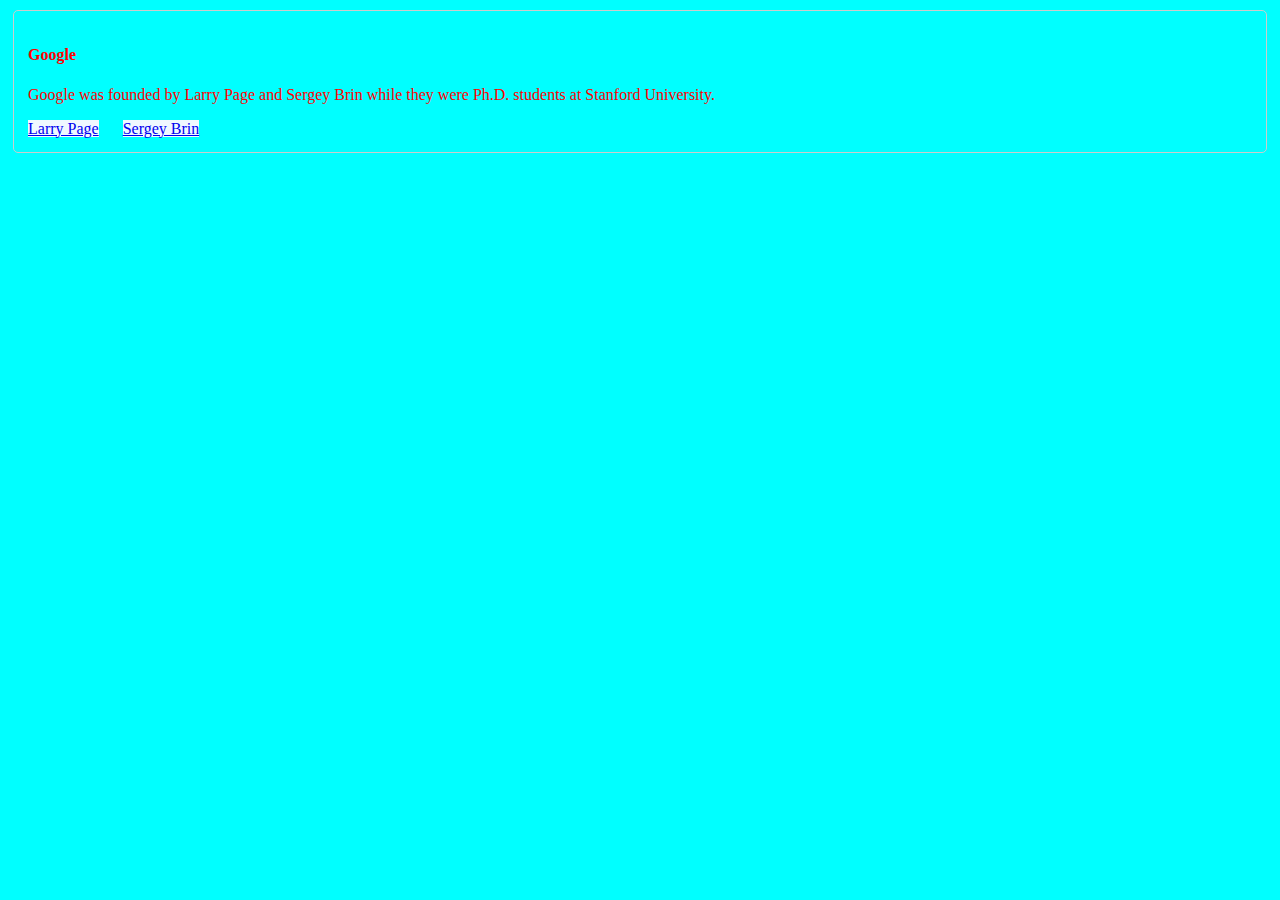
<file: index.html>
<!DOCTYPE html>
<html lang="en">
<head>
    <meta charset="UTF-8">
    <meta http-equiv="X-UA-Compatible" content="IE=edge">
    <meta name="viewport" content="width=device-width, initial-scale=1.0">
    <title>exercise</title>
    <link rel="stylesheet" href="./index.css">
</head>
<body>
    <style>
        h4 {
      
        }
        p {
      
        }
        .links {
          margin-right: 20px;
          background-color: aliceblue;
      
        }
        .fullCard {
          border: 1px solid #ccc;
          border-radius: 5px;
          margin: 10px 5px;
          padding: 4px;
        }
        .cardContent {
          padding: 10px;
        }
      </style>
      <div class="fullCard">
        <div class="cardContent">
          <div class="cardText">
            <h4>Google</h4>
            <p>Google was founded by Larry Page and Sergey Brin while they were Ph.D. students at Stanford University.</p>
          </div>
          <div class="cardLinks">
            <a href="https://en.wikipedia.org/wiki/Larry_Page" target="_blank" class="links">Larry Page</a>
            <a href="https://en.wikipedia.org/wiki/Sergey_Brin" target="_blank" class="links">Sergey Brin</a>
          </div>
        </div>
      </div>
</body>
</html>
</file>
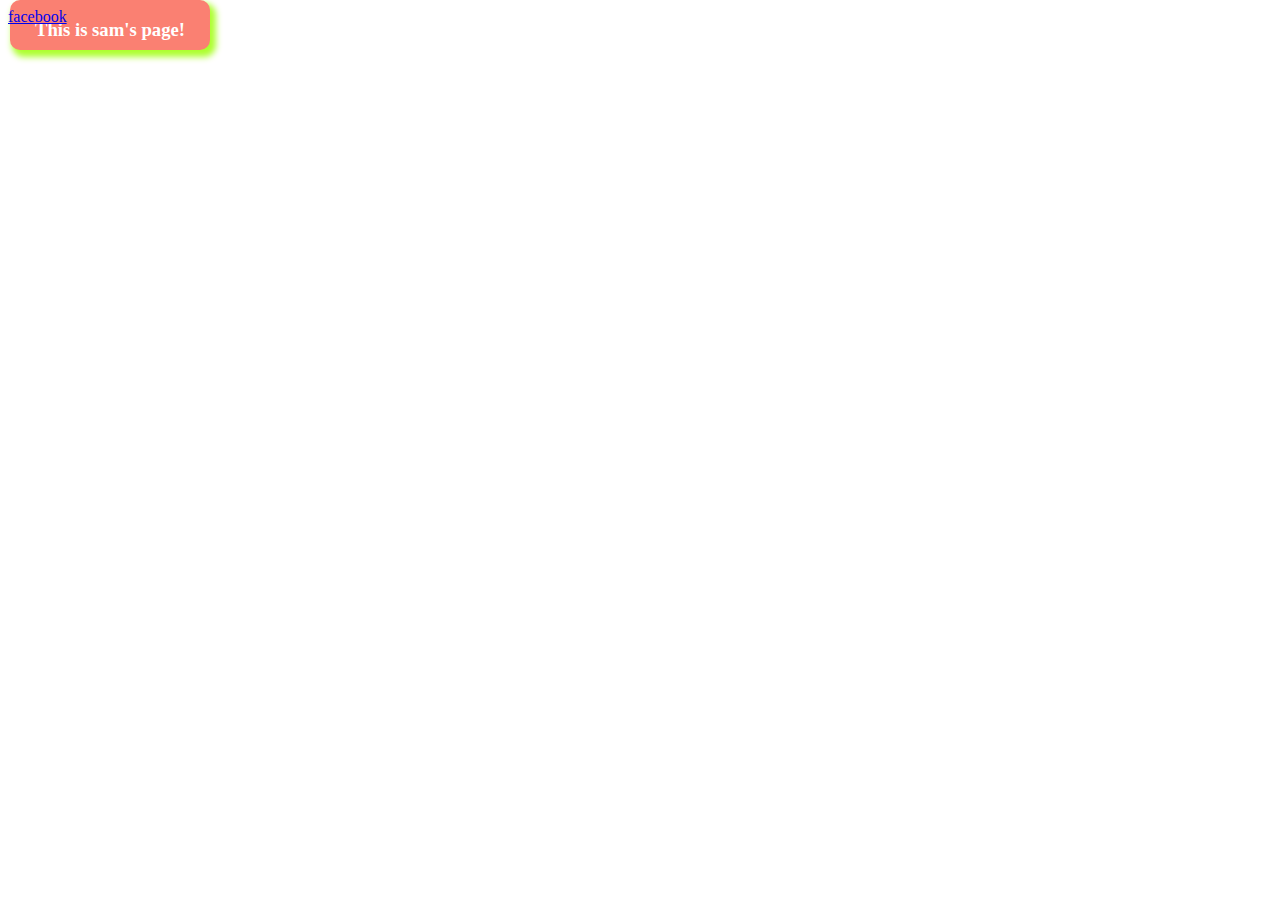
<file: animation.html>
<!DOCTYPE html>
<html lang="en">
<head>
    <meta charset="UTF-8">
    <meta http-equiv="X-UA-Compatible" content="IE=edge">
    <meta name="viewport" content="width=device-width, initial-scale=1.0">
    <title>animation</title>
</head>
<style>
    div{
        width: 200px;
        height: 50px;
        background-color: salmon;
        color: white;
        text-align: center;
        border-radius: 10px;
        position: absolute;
          
          top: 0;
          right: 0;
          bottom: 0;
          left: 10px;

          transform: rotate(0deg);
          z-index: -1;
          animation-duration: 5s;
          animation-name: wave;
          animation-iteration-count: infinite;
          transform-origin:10% 0%;
          animation-timing-function: linear;

          box-shadow: 4px 5px 6px 2px greenyellow;
        
    }
    @keyframes wave {
            60% {
              transform: rotate(0deg);
            }
            10% {
              transform: rotate(30deg);
            }
            30% {
              transform: rotate(110deg);
            }
            40% {
              transform: rotate(130deg);
            }
          } 
    h3{
        padding: 0px;
    }
.box{
    position: absolute;
    text-align: center;
}
</style>
<body>
    <a href="https://facebook.com">facebook</a>
    <div class="box">
        <h3>This is sam's page!</h3>
    </div>
</body>
</html>
</file>
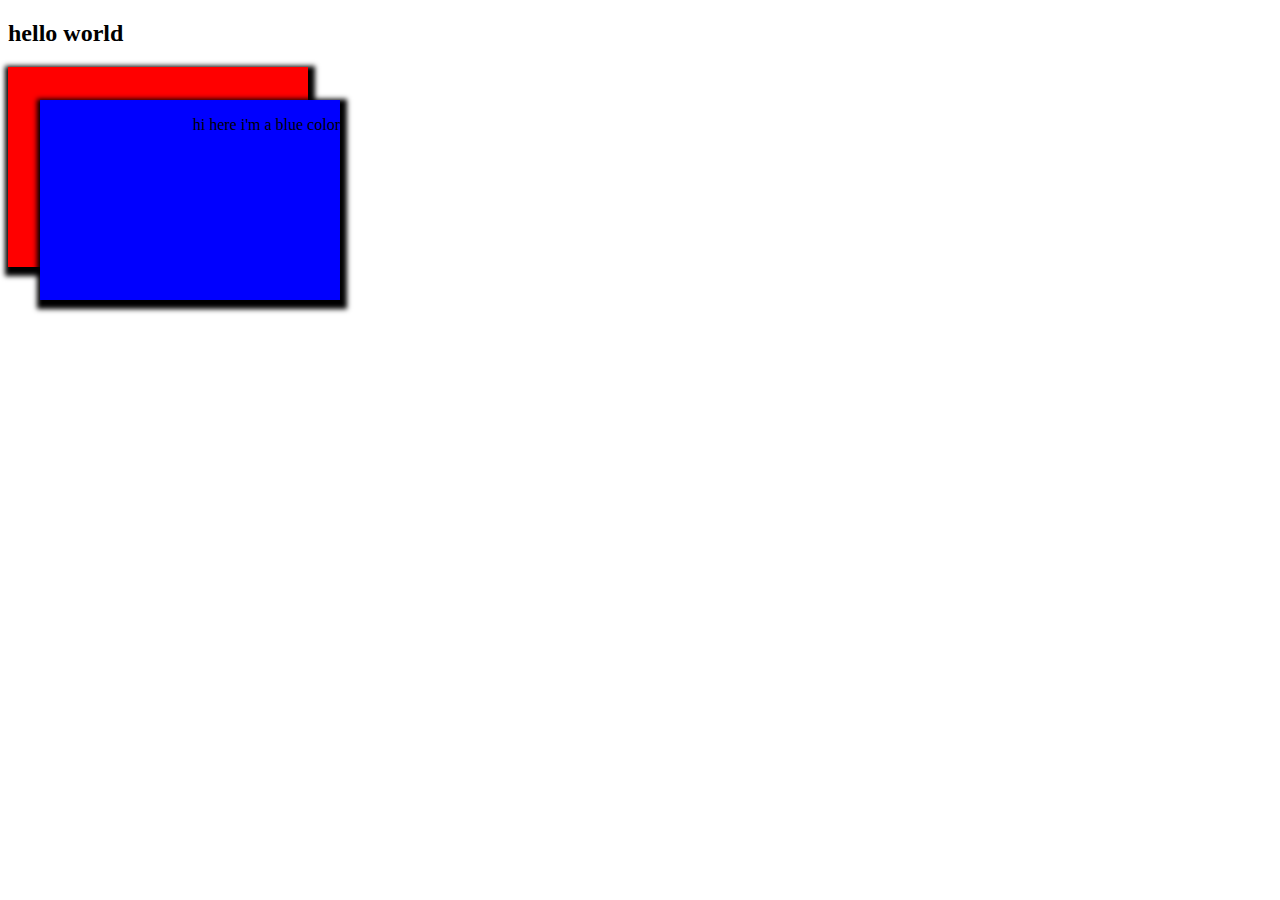
<file: box.html>
<!DOCTYPE html>
<html lang="en">
<head>
    <meta charset="UTF-8">
    <meta http-equiv="X-UA-Compatible" content="IE=edge">
    <meta name="viewport" content="width=device-width, initial-scale=1.0">
    <title>box</title>
    <style>
        div{
            width: 300px;
            height: 200px;
            margin-top: 20px;
            box-shadow: 2px 4px 5px 5px;
        }
        .box1{
            background-color: red;
            position: relative;
        }
        .box2{
            background-color: blue;
    position: absolute;
    left: 40px;
    top: 80px;
    z-index: 1;
        }
        p{
           float: right;
        }
    </style>
</head>
<body>
    <header>
        <h2>hello world </h2>
    </header>
    <main>
        <div class="box1">
        </div>
        <div class="box2">

            <p>hi here i'm a blue color</p>
        </div>
    </main>
</body>
</html>
</file>
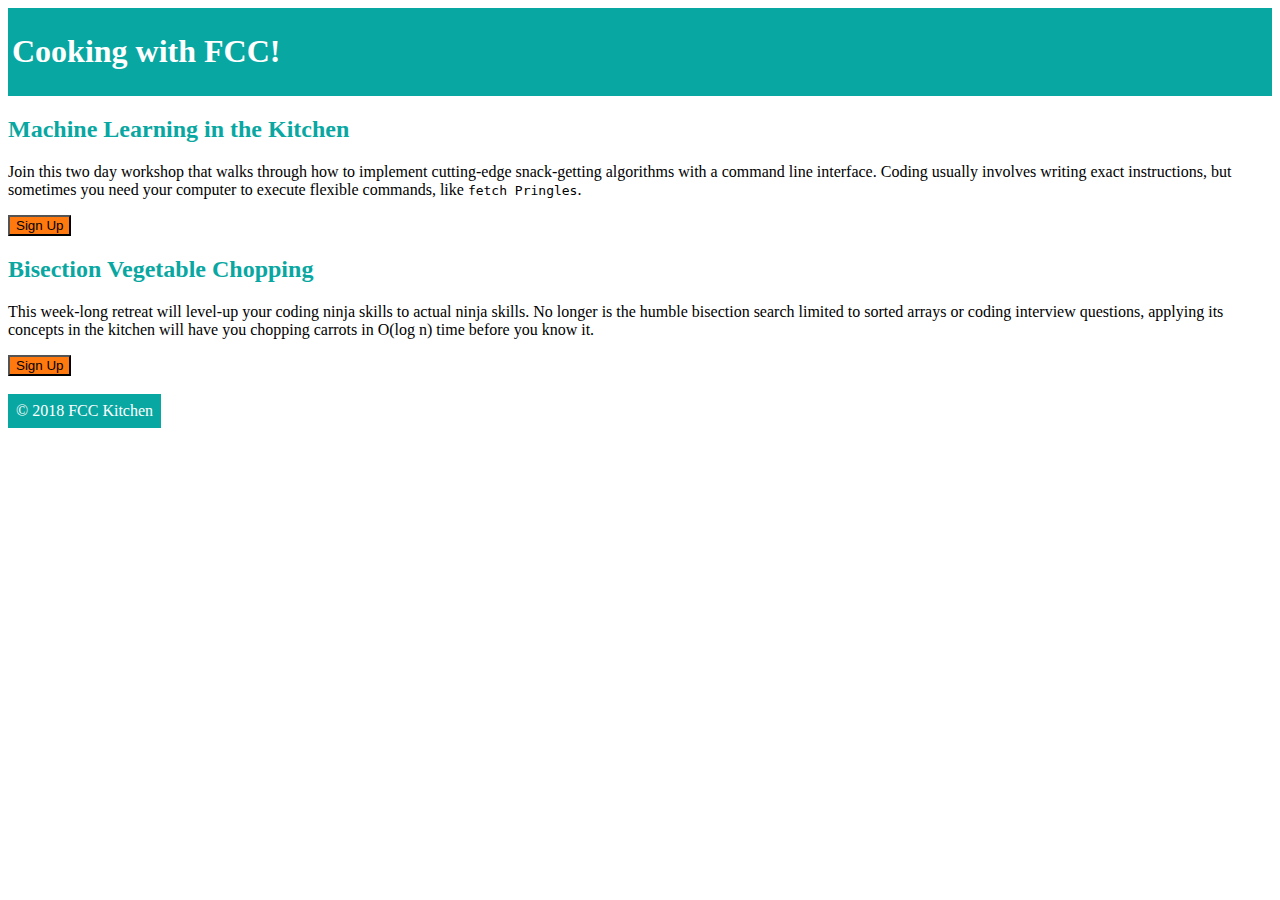
<file: footer.html>
<!DOCTYPE html>
<html lang="en">
<head>
    <meta charset="UTF-8">
    <meta http-equiv="X-UA-Compatible" content="IE=edge">
    <meta name="viewport" content="width=device-width, initial-scale=1.0">
    <title>Document</title>
</head>
<body>
    <style>
        body {
          background-color: white;
        }
        header {
          background-color: #09A7A1;
          color: white;
          padding: 0.25em;
        }
        h2 {
          color: #09A7A1;
        }
        button {
          background-color: #FF790E;
        }
        footer {
          background-color: #09A7A1;
          color: white;
          padding: 0.5em;
          position:fixed;
        }
      </style>
      <header>
        <h1>Cooking with FCC!</h1>
      </header>
      <main>
        <article>
          <h2>Machine Learning in the Kitchen</h2>
          <p>Join this two day workshop that walks through how to implement cutting-edge snack-getting algorithms with a command line interface. Coding usually involves writing exact instructions, but sometimes you need your computer to execute flexible commands, like <code>fetch Pringles</code>.</p>
          <button>Sign Up</button>
        </article>
        <article>
          <h2>Bisection Vegetable Chopping</h2>
          <p>This week-long retreat will level-up your coding ninja skills to actual ninja skills. No longer is the humble bisection search limited to sorted arrays or coding interview questions, applying its concepts in the kitchen will have you chopping carrots in O(log n) time before you know it.</p>
          <button>Sign Up</button>
        </article>
      </main>
      <br>
      <footer>&copy; 2018 FCC Kitchen</footer>
</body>
</html>
</file>
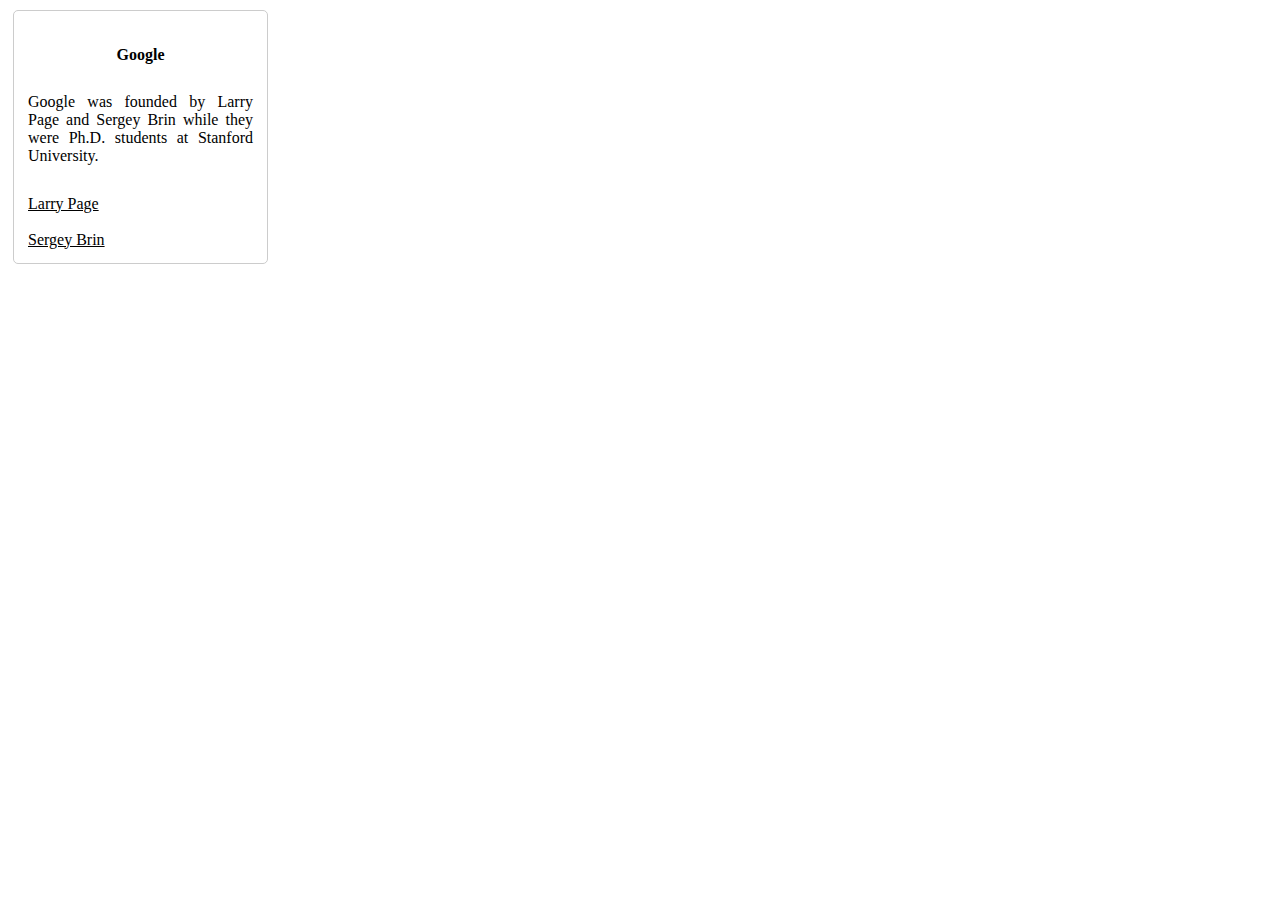
<file: index2.html>
<!DOCTYPE html>
<html lang="en">
<head>
    <meta charset="UTF-8">
    <meta http-equiv="X-UA-Compatible" content="IE=edge">
    <meta name="viewport" content="width=device-width, initial-scale=1.0">
    <title>Document</title>
</head>
<body>
    <style>
        h4 {
          text-align: center;
          height: 25px;
        }
        p {
          text-align: justify;
        }
        .links {
          text-align: left;
          color: black;
        }
        .fullCard {
          width: 245px;
          border: 1px solid #ccc;
          border-radius: 5px;
          margin: 10px 5px;
          padding: 4px;
        }
        .cardContent {
          padding: 10px;
        }
        .cardText {
          margin-bottom: 30px;
        }
      </style>
      <div class="fullCard">
        <div class="cardContent">
          <div class="cardText">
            <h4>Google</h4>
            <p>Google was founded by Larry Page and Sergey Brin while they were Ph.D. students at Stanford University.</p>
          </div>
          <div class="cardLinks">
            <a href="https://en.wikipedia.org/wiki/Larry_Page" target="_blank" class="links">Larry Page</a><br><br>
            <a href="https://en.wikipedia.org/wiki/Sergey_Brin" target="_blank" class="links">Sergey Brin</a>
          </div>
        </div>
      </div>
</body>
</html>
</file>
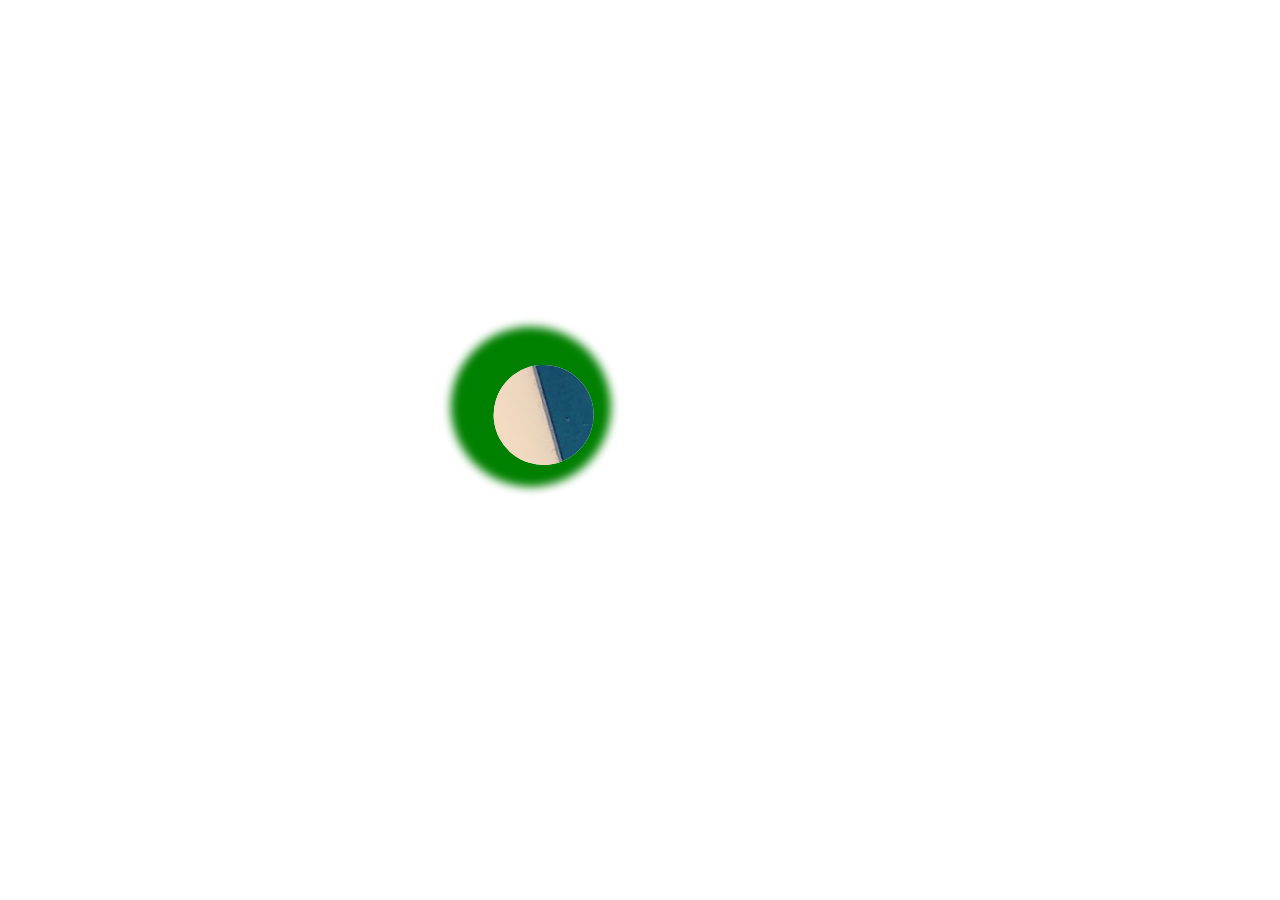
<file: luna.html>
<!DOCTYPE html>
<html lang="en">
<head>
    <meta charset="UTF-8">
    <meta http-equiv="X-UA-Compatible" content="IE=edge">
    <meta name="viewport" content="width=device-width, initial-scale=1.0">
    <title>Document</title>
</head>
<body>
    <style>
        .center {
          position: absolute;
          margin:  auto;
          top: 0;
          right: 0;
          bottom: 0;
          left: 0;
          width: 100px;
          height: 100px;
          background-image: url(./images/Screenshot_20210420-195908_Pixomatic.jpg);
          border-radius: 50%;
          box-shadow: 2px 15px 10px 30px green;
          transform: rotate(130deg);
          z-index: -1;
          animation-duration: 1s;
          animation-name: wave;
          animation-iteration-count: infinite;
          transform-origin:10% 10%;
          animation-timing-function: linear;
        }
        @keyframes wave {
            10% {
              transform: rotate(110deg);
            }
            20% {
              transform: rotate(130deg);
            }
            30% {
              transform: rotate(110deg);
            }
            40% {
              transform: rotate(130deg);
            }
          }
      
      </style>
      <div class="center"></div> 
</body>
</html>
</file>
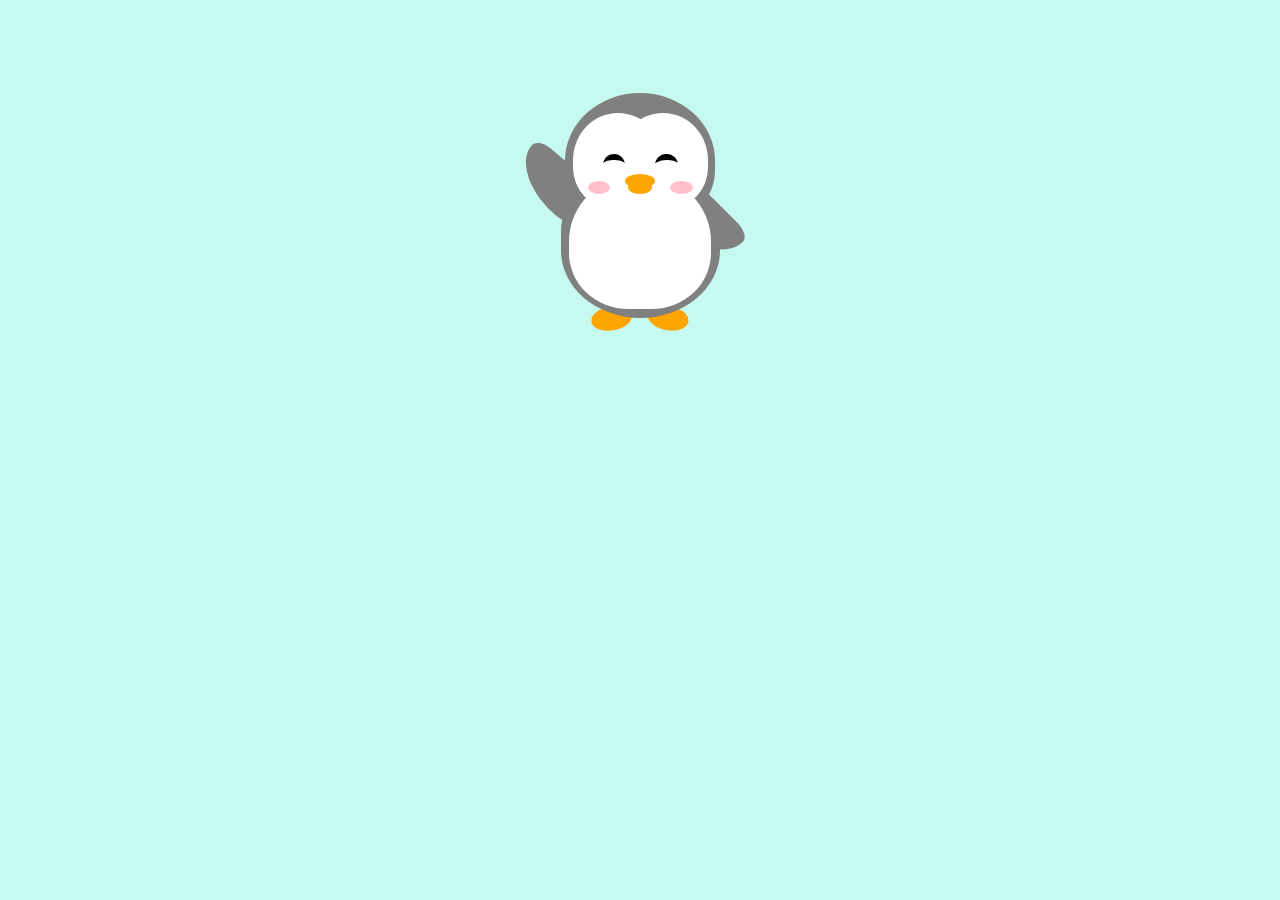
<file: penguin.html>
<!DOCTYPE html>
<html lang="en">
<head>
    <meta charset="UTF-8">
    <meta http-equiv="X-UA-Compatible" content="IE=edge">
    <meta name="viewport" content="width=device-width, initial-scale=1.0">
    <title>Document</title>
</head>
<body>
    <style>
        :root {
          --penguin-size: 300px;
          --penguin-skin: gray;
          --penguin-belly: white;
          --penguin-beak: orange;
        }
      
        @media (max-width: 350px) {
          :root {
            /* Only change code below this line */
      --penguin-size : 200px;
      --penguin-skin:black;
            /* Only change code above this line */
          }
        }
      
        .penguin {
          position: relative;
          margin: auto;
          display: block;
          margin-top: 5%;
          width: var(--penguin-size, 300px);
          height: var(--penguin-size, 300px);
        }
      
        .right-cheek {
          top: 15%;
          left: 35%;
          background: var(--penguin-belly, white);
          width: 60%;
          height: 70%;
          border-radius: 70% 70% 60% 60%;
        }
      
        .left-cheek {
          top: 15%;
          left: 5%;
          background: var(--penguin-belly, white);
          width: 60%;
          height: 70%;
          border-radius: 70% 70% 60% 60%;
        }
      
        .belly {
          top: 60%;
          left: 2.5%;
          background: var(--penguin-belly, white);
          width: 95%;
          height: 100%;
          border-radius: 120% 120% 100% 100%;
        }
      
        .penguin-top {
          top: 10%;
          left: 25%;
          background: var(--penguin-skin, gray);
          width: 50%;
          height: 45%;
          border-radius: 70% 70% 60% 60%;
        }
      
        .penguin-bottom {
          top: 40%;
          left: 23.5%;
          background: var(--penguin-skin, gray);
          width: 53%;
          height: 45%;
          border-radius: 70% 70% 100% 100%;
        }
      
        .right-hand {
          top: 5%;
          left: 25%;
          background: var(--penguin-skin, black);
          width: 30%;
          height: 60%;
          border-radius: 30% 30% 120% 30%;
          transform: rotate(130deg);
          z-index: -1;
          animation-duration: 3s;
          animation-name: wave;
          animation-iteration-count: infinite;
          transform-origin:0% 0%;
          animation-timing-function: linear;
        }
      
        @keyframes wave {
            10% {
              transform: rotate(110deg);
            }
            20% {
              transform: rotate(130deg);
            }
            30% {
              transform: rotate(110deg);
            }
            40% {
              transform: rotate(130deg);
            }
          }
      
        .left-hand {
          top: 0%;
          left: 75%;
          background: var(--penguin-skin, gray);
          width: 30%;
          height: 60%;
          border-radius: 30% 30% 30% 120%;
          transform: rotate(-45deg);
          z-index: -1;
        }
      
        .right-feet {
          top: 85%;
          left: 60%;
          background: var(--penguin-beak, orange);
          width: 15%;
          height: 30%;
          border-radius: 50% 50% 50% 50%;
          transform: rotate(-80deg);
          z-index: -2222;
        }
      
        .left-feet {
          top: 85%;
          left: 25%;
          background: var(--penguin-beak, orange);
          width: 15%;
          height: 30%;
          border-radius: 50% 50% 50% 50%;
          transform: rotate(80deg);
          z-index: -2222;
        }
      
        .right-eye {
          top: 45%;
          left: 60%;
          background: black;
          width: 15%;
          height: 17%;
          border-radius: 50%;
        }
      
        .left-eye {
          top: 45%;
          left: 25%;
          background: black;
          width: 15%;
          height: 17%;
          border-radius: 50%;
        }
      
        .sparkle {
          top: 25%;
          left:-23%;
          background: white;
          width: 150%;
          height: 100%;
          border-radius: 50%;
        }
      
        .blush-right {
          top: 65%;
          left: 15%;
          background: pink;
          width: 15%;
          height: 10%;
          border-radius: 50%;
        }
      
        .blush-left {
          top: 65%;
          left: 70%;
          background: pink;
          width: 15%;
          height: 10%;
          border-radius: 50%;
        }
      
        .beak-top {
          top: 60%;
          left: 40%;
          background: var(--penguin-beak, orange);
          width: 20%;
          height: 10%;
          border-radius: 50%;
        }
      
        .beak-bottom {
          top: 65%;
          left: 42%;
          background: var(--penguin-beak, orange);
          width: 16%;
          height: 10%;
          border-radius: 50%;
        }
      
        body {
          background:#c6faf1;
        }
      
        .penguin * {
          position: absolute;
        }
      </style>
      <div class="penguin">
        <div class="penguin-bottom">
          <div class="right-hand"></div>
          <div class="left-hand"></div>
          <div class="right-feet"></div>
          <div class="left-feet"></div>
        </div>
        <div class="penguin-top">
          <div class="right-cheek"></div>
          <div class="left-cheek"></div>
          <div class="belly"></div>
          <div class="right-eye">
            <div class="sparkle"></div>
          </div>
          <div class="left-eye">
            <div class="sparkle"></div>
          </div>
          <div class="blush-right"></div>
          <div class="blush-left"></div>
          <div class="beak-top"></div>
          <div class="beak-bottom"></div>
        </div>
      </div>
</body>
</html>
</file>
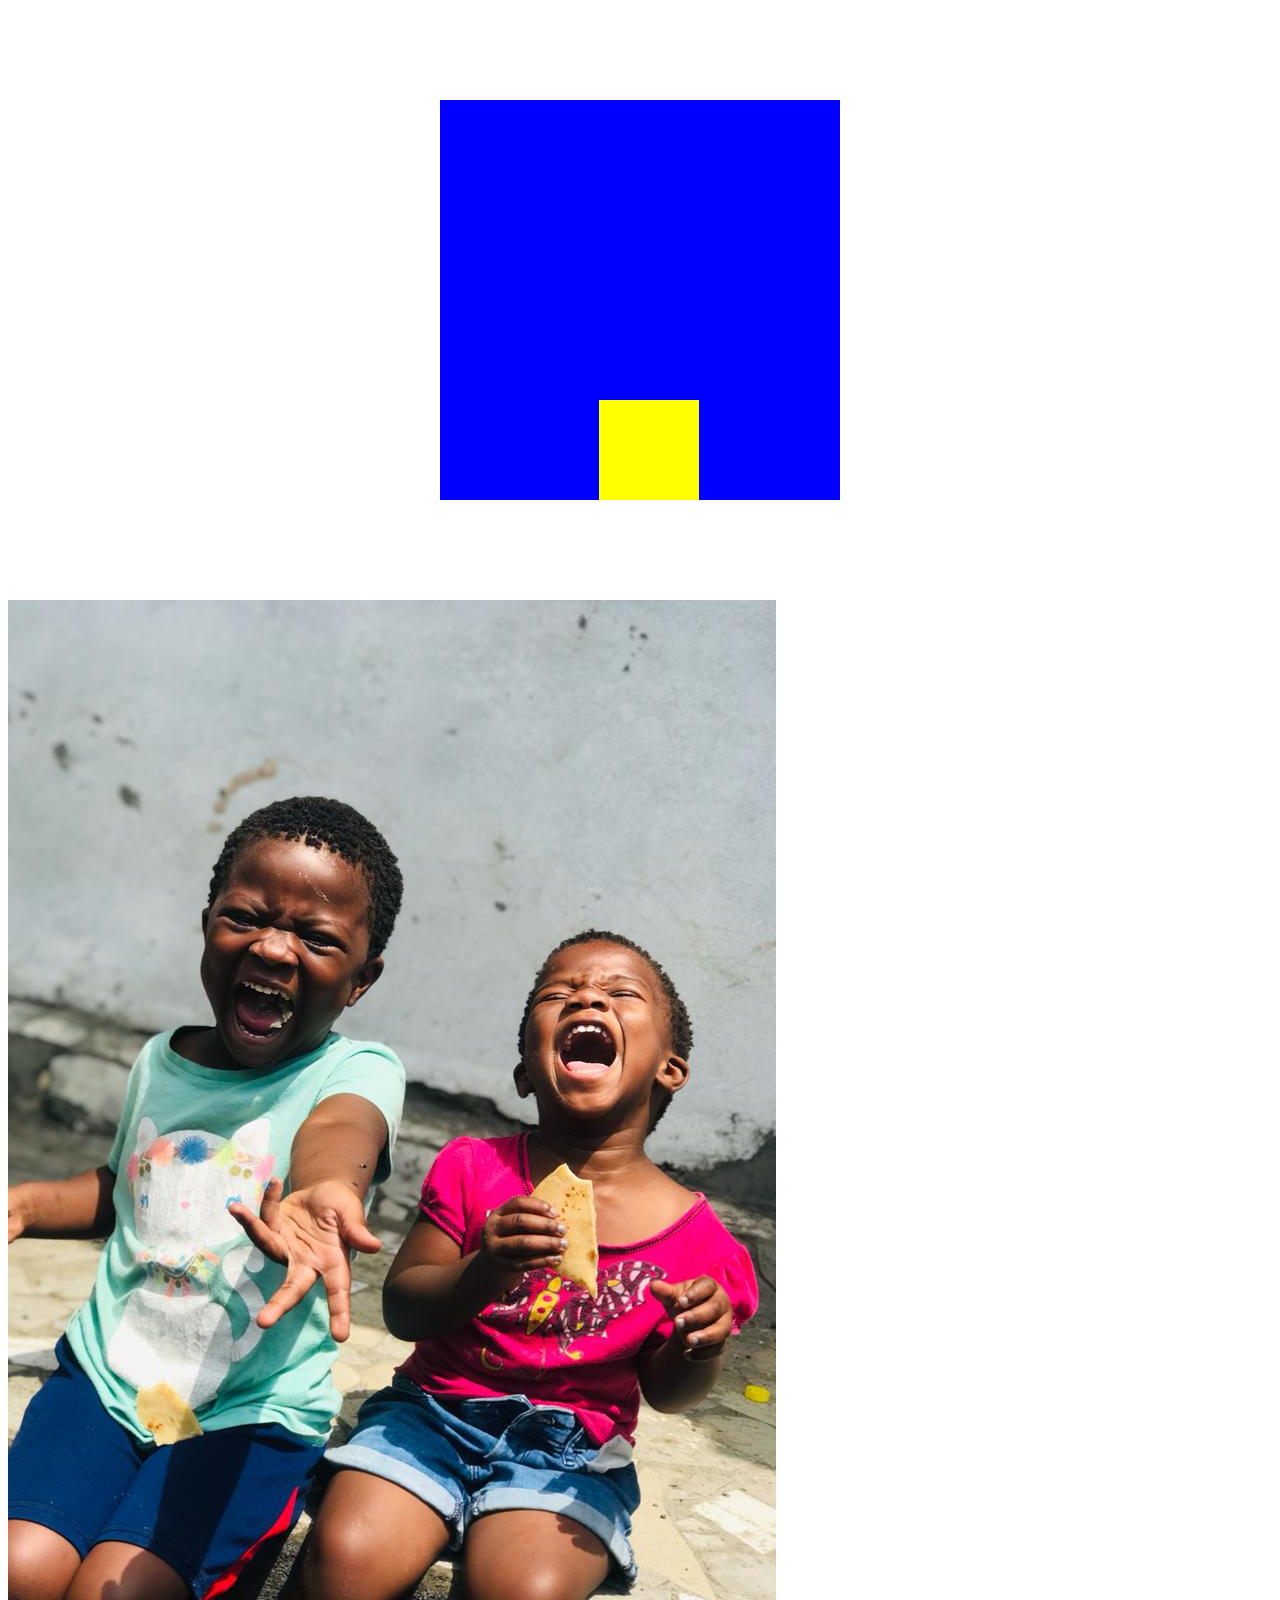
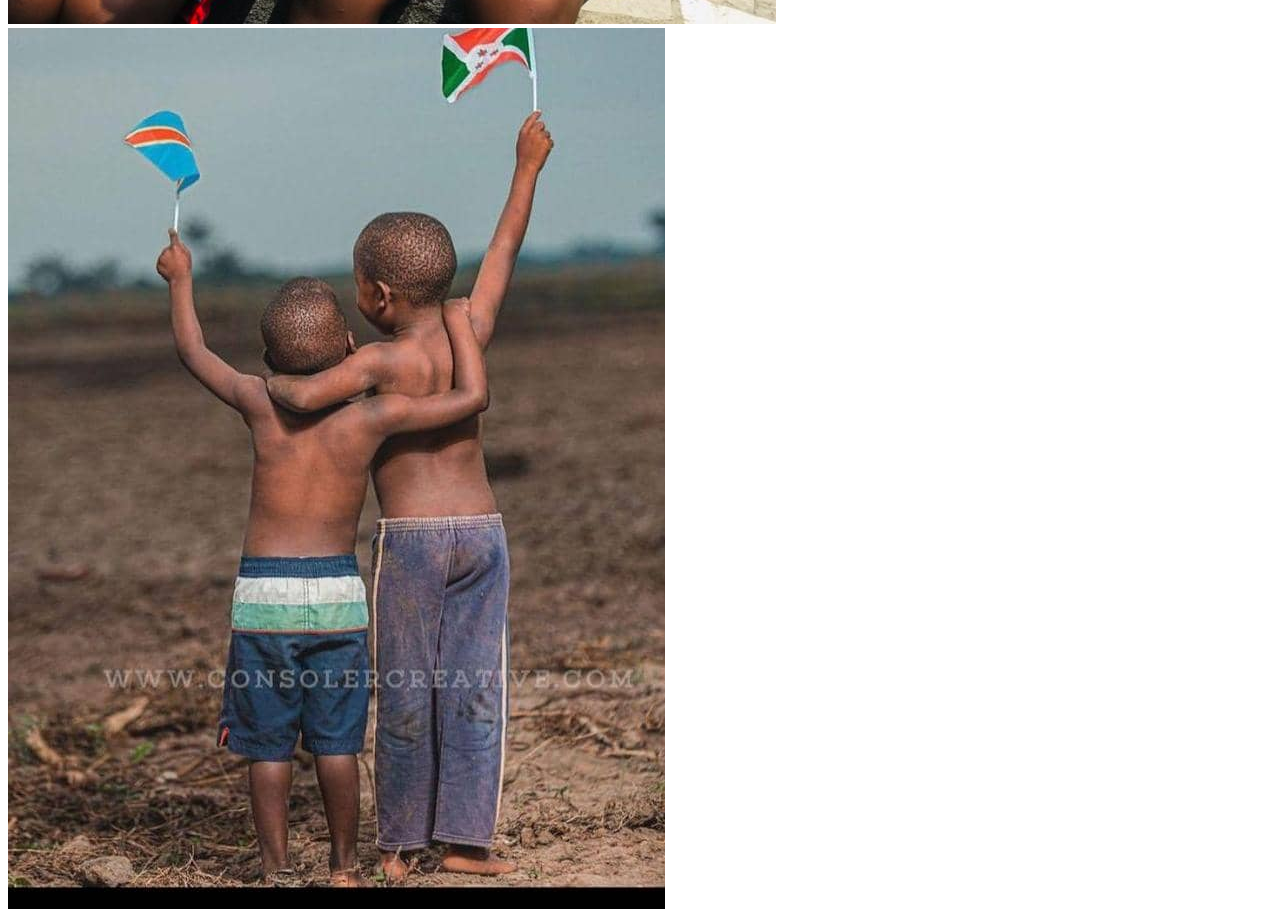
<file: position.html>
<!DOCTYPE html>
<html lang="en">
<head>
    <meta charset="UTF-8">
    <meta http-equiv="X-UA-Compatible" content="IE=edge">
    <meta name="viewport" content="width=device-width, initial-scale=1.0">
    <title>position</title>
    <link rel="stylesheet" href="https://cdnjs.cloudflare.com/ajax/libs/font-awesome/6.3.0/css/all.min.css">
    <link rel="stylesheet" href="https://code.ionicframework.com/ionicons/2.0.1/css/ionicons.min.css">

    <style>
        .box{
            height: 400px;
            width: 400px;
            margin: 100px auto;
            background-color: blue;
            position: relative;
        }
        .element{
            width: 100px;
            height: 100px;
            background-color: yellow;
            position: absolute;
            z-index: 1;
            /* top: -50px; */
            left: 159px;
            bottom: 0px;
        }
    </style>
</head>
<body>
    <div class="box">
        <div class="element"></div>
    </div>
    <div class="container">
       <div class="two-colomn">
        <div class="colomn">
            <a href="" class="image">
                <img src="./images/laughing.jpg" alt="">
            </a>

            <div class="colomn">
                <a href="" class="image">
                    <img src="./images/congo.jpg" alt="" class="uifluid">
                </a>
            </div>
        </div>
       </div>
    </div>
</body>
</html>
</file>
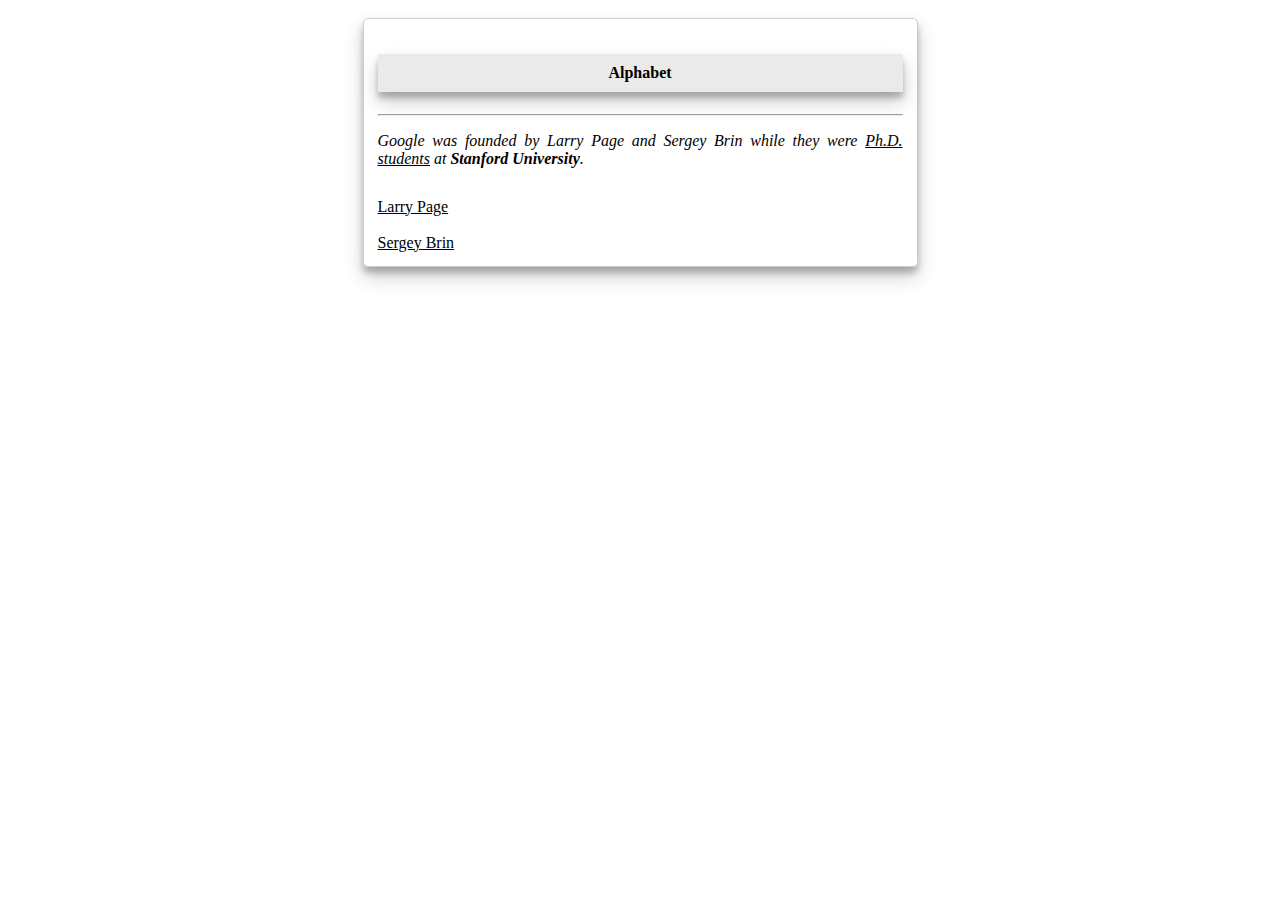
<file: sam.html>
<!DOCTYPE html>
<html lang="en">
<head>
    <meta charset="UTF-8">
    <meta http-equiv="X-UA-Compatible" content="IE=edge">
    <meta name="viewport" content="width=device-width, initial-scale=1.0">
    <title>Document</title>
</head>
<body>
    <style>
        h4 {
          text-align: center;
          box-shadow: 0 10px 20px rgba(0,0,0,0.19), 0 6px 6px rgba(0,0,0,0.23);
          padding: 10px;
          background-color:rgba(45, 45, 45, 0.1) ;
        }
        p {
          text-align: justify;
        }
        #thumbnail{ box-shadow: 0 10px 20px rgba(0,0,0,0.19), 0 6px 6px rgba(0,0,0,0.23);
        }

        :root{
            display: flex;
            align-items: center;
            flex-direction: column;
        }
        .links {
          text-align: left;
          color: black;
        }
        .fullCard {
          width: 545px;
          border: 1px solid #ccc;
          border-radius: 5px;
          margin: 10px 5px;
          padding: 4px;
        }
        .cardContent {
          padding: 10px;
        }
        .cardText {
          margin-bottom: 30px;
        }
      </style>
      <div class="fullCard" id="thumbnail">
        <div class="cardContent">
          <div class="cardText">
            <h4>Alphabet</h4>
            <hr>
            <p><em>Google was founded by Larry Page and Sergey Brin while they were <u>Ph.D. students</u> at <strong>Stanford University</strong>.</em></p>
          </div>
          <div class="cardLinks">
            <a href="https://en.wikipedia.org/wiki/Larry_Page" target="_blank" class="links">Larry Page</a><br><br>
            <a href="https://en.wikipedia.org/wiki/Sergey_Brin" target="_blank" class="links">Sergey Brin</a>
          </div>
        </div>
      </div>
</body>
</html>
</file>
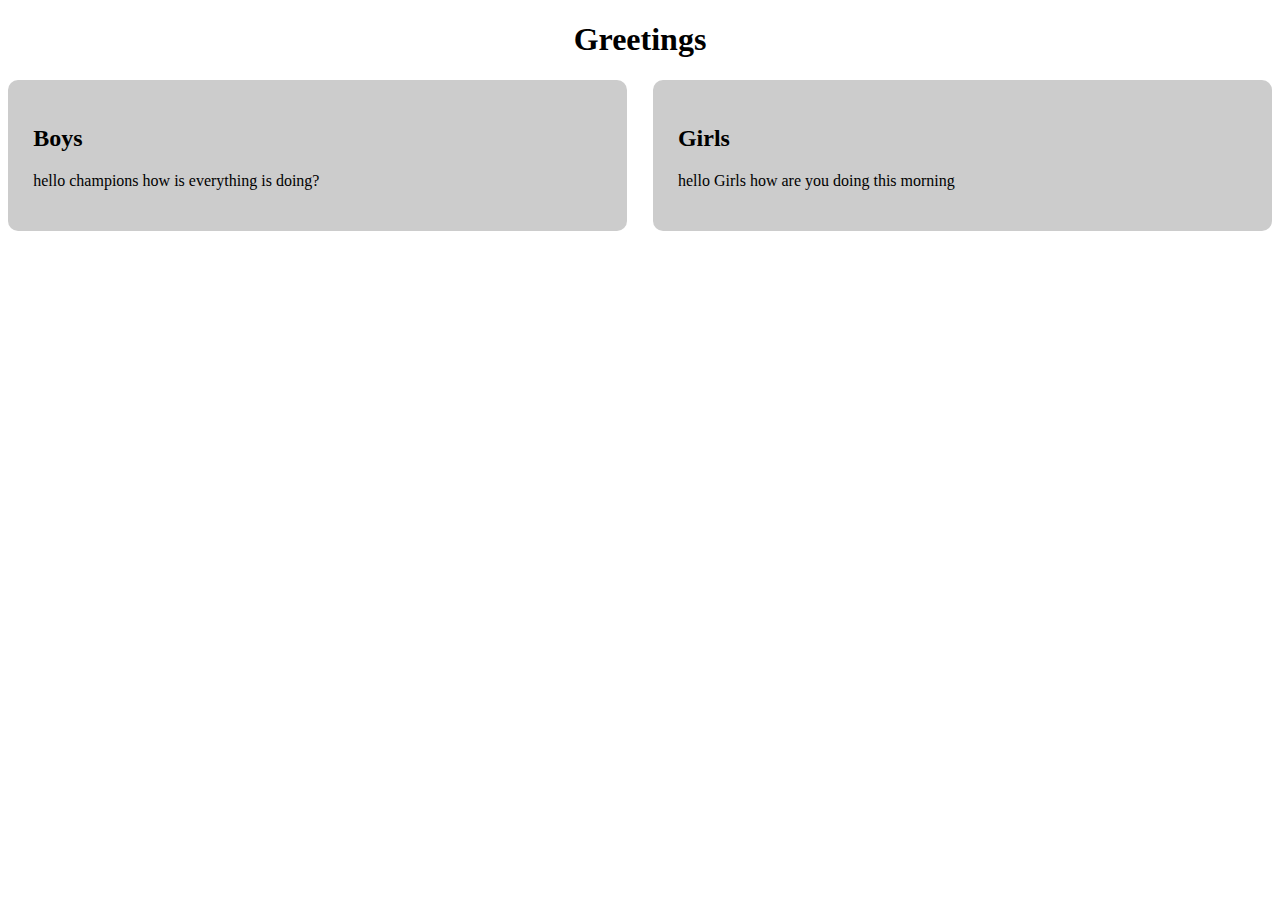
<file: section.html>
<!DOCTYPE html>
<html lang="en">
<head>
    <meta charset="UTF-8">
    <meta http-equiv="X-UA-Compatible" content="IE=edge">
    <meta name="viewport" content="width=device-width, initial-scale=1.0">
    <title>section</title>
    <style>
        #right{
            width: 45%;
            float: right;
        }
        #left{
            width: 45%;
            float: left;
            
        }
        section, aside{
            background-color: #ccc;
            padding: 2%;
            border-radius: 10px;
        }
        h1{
            text-align: center;
        }
    </style>
</head>
<body>
    <header>
        <h1>Greetings</h1>
    </header>
    <main>
        <section id="right">
       <h2>Girls</h2>
       <p>hello Girls how are you doing this morning</p>
        </section>
        <aside id="left">
           <h2>Boys</h2>
           <p>hello champions how is everything is doing?</p>
        </aside>

    </main>
</body>
</html>
</file>
<file: index.css>
:root{
    background-color: aqua;
    color: red;
}
h1{
    color: blue;
}
h3{
   color: black;
}
li{
    color: black;
}
</file>
